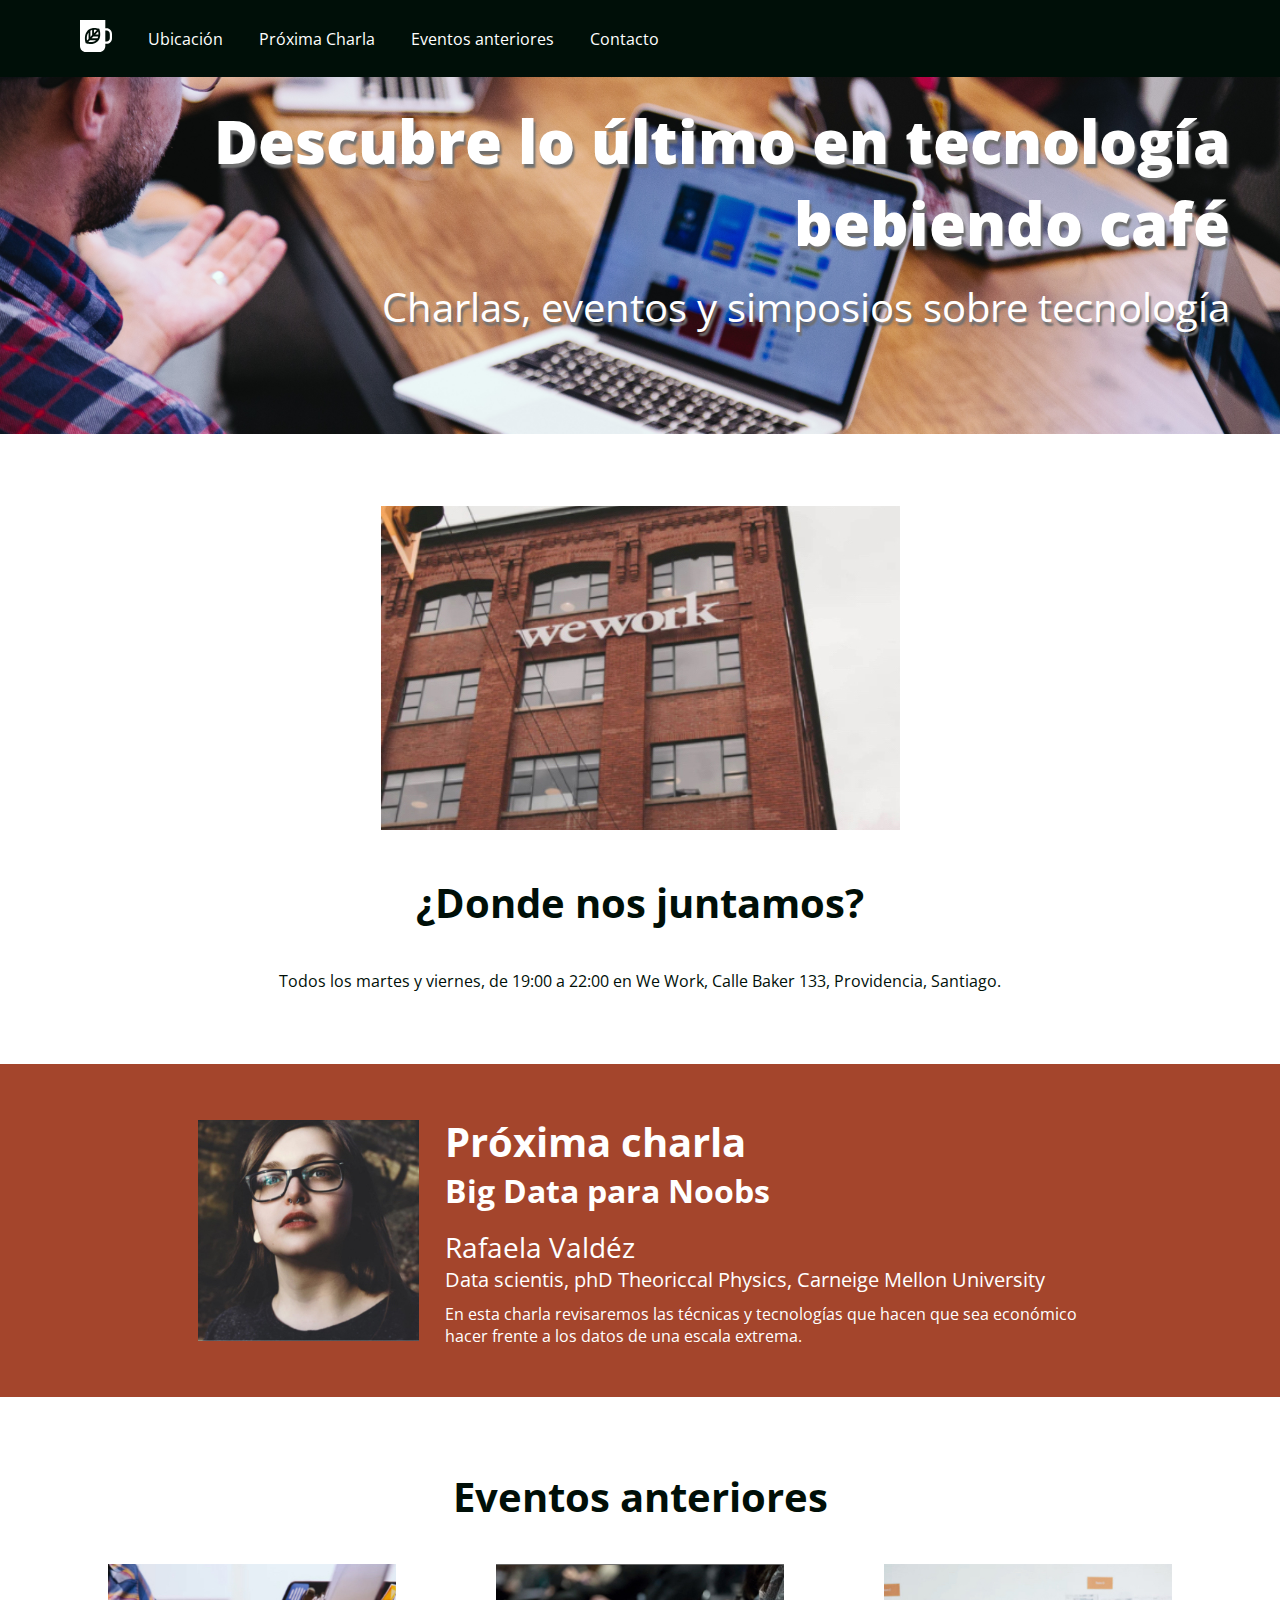
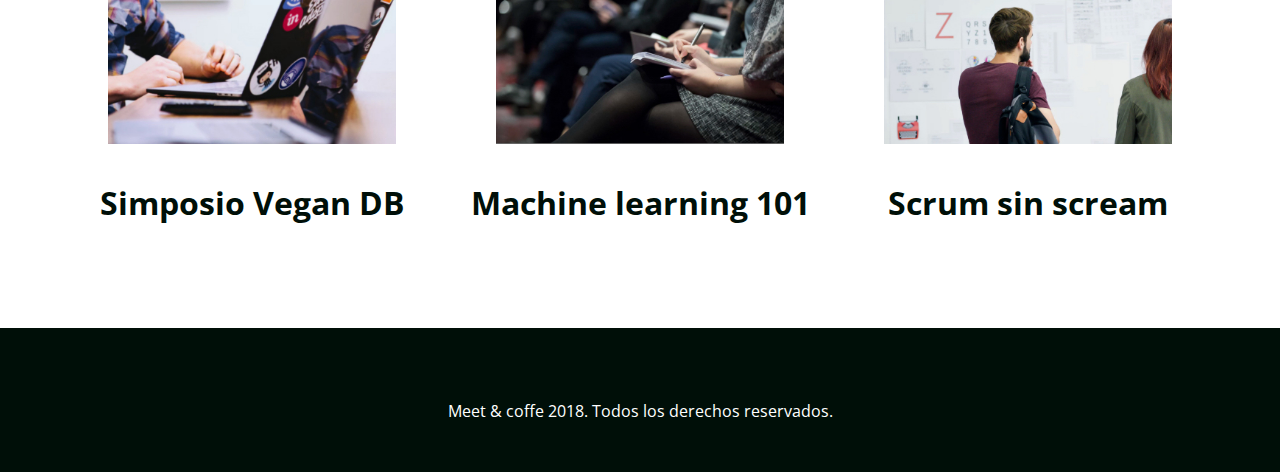
<file: index.html>
<!DOCTYPE html>
<html>
<head>
	<title>Meet & Coffee</title>
	<meta charset="utf-8">
	<link rel="shortcut icon" type="image/png" href="favicon.png">
	<meta name="author" content="Francisca Medina Concha">
	<meta name="description" content="Comparte tus conocimientos tomando café">
	<meta name="keywords" content="charlas, eventos, simposios, tecnología, co-work">
	<link href="https://fonts.googleapis.com/css?family=Open+Sans:400,700,800" rel="stylesheet">
	<link rel="stylesheet" href="https://use.fontawesome.com/releases/v5.6.3/css/all.css" integrity="sha384-UHRtZLI+pbxtHCWp1t77Bi1L4ZtiqrqD80Kn4Z8NTSRyMA2Fd33n5dQ8lWUE00s/" crossorigin="anonymous">
	<link rel="stylesheet" href="assets/css/style.css">
</head>
<body>
	<nav class="oscuro">
		<ul>
			<li class="icono"><a href="#inicio">
				<svg xmlns="http://www.w3.org/2000/svg" viewBox="0 0 44 44"><path d="M11.8 26l-2.2 2.3c-.5-2.9-.7-7.5 2.2-11.2V26zm-.4 4.1c2.7.5 7.2.7 10.6-2.3h-8.5l-2.1 2.3zm5.3-16.2c-.8.2-1.7.5-2.4.9v8.5l2.4-2.6v-6.8zm2.5-.3v4.6l4-4.2c-1.1-.3-2.5-.5-4-.4zM16 25.2h8.1c.4-.8.7-1.7.9-2.6h-6.6L16 25.2zm28-6.1V25c0 4.3-3.3 7.8-7.4 7.8h-1.8v2.9c0 4.6-3.6 8.3-7.9 8.3h-19C3.6 44 0 40.3 0 35.7V0h34.8v11.4h1.8c4.1 0 7.4 3.5 7.4 7.7zm-16.2.9c.1-2.6-.4-5-.8-6.4-.2-.9-.4-1.4-.4-1.4s-.5-.2-1.4-.4c-1.4-.4-3.6-.9-6.1-.8-.8 0-1.7.1-2.5.3-.8.2-1.6.4-2.4.7-.9.4-1.7.8-2.5 1.5-.6.5-1.1 1-1.6 1.6-4.5 5.4-3.4 12.5-2.6 15.5.2.9.4 1.4.4 1.4s.5.2 1.4.4c2.8.8 9.6 2 14.7-2.7.6-.5 1.1-1.1 1.5-1.7.6-.8 1-1.7 1.4-2.6.3-.8.5-1.7.7-2.6.1-1.1.2-1.9.2-2.8zm13.2-.9c0-2.6-2-4.6-4.4-4.6h-1.8v15.1h1.8c2.4 0 4.4-2.1 4.4-4.6v-5.9zM21 20h4.4c0-1.6-.1-3-.4-4.2L21 20z"/></svg>
			</a></li>
			<li><a href="#ubicacion">Ubicación</a></li>
			<li><a href="#proxima-charla">Próxima Charla</a> </li>
			<li><a href="#eventos">Eventos anteriores</a></li>
			<li><a href="#contacto">Contacto</a></li>
		</ul>
	</nav>

  <header id="inicio" class="hero-section">
    <h1>Descubre lo último en tecnología bebiendo café</h1>
    <h2 class="subtitulo">Charlas, eventos y simposios sobre tecnología</h2>
  </header>

  <section id="ubicacion">
    <img src="assets/img/we-work.jpg" alt="We work location">
  	<h2>¿Donde nos juntamos?</h2>
  	<p>Todos los martes y viernes, de 19:00  a 22:00 en We Work, Calle Baker 133, Providencia, Santiago.</p>
  </section>

	<section id="proxima-charla" class="sweet-brown">
		<div class="centrado">
			<img src="assets/img/speaker.jpg" alt="speaker" class="charla-speaker">
			<div class="charla-texto">
				<h2>Próxima charla</h2>
		  	<h3>Big Data para Noobs</h3>
		  	<h4>Rafaela Valdéz</h4>
		  	<h5>Data scientis, phD Theoriccal Physics, Carneige Mellon University</h5>
		  	<p>En esta charla revisaremos las técnicas y tecnologías que hacen que sea económico hacer frente a los datos de una escala extrema.</p>
			</div>
		</div>
	</section>

  <section id="eventos">
  	<h2>Eventos anteriores</h2>
		<article class="evento">
      <a href="evento01.html">
  			<img src="assets/img/simposio-vegan.jpg" alt="Events simposio vegan">
      </a>
			<h3>Simposio Vegan DB</h3>
		</article>

		<article class="evento">
	  	<img src="assets/img/machine-learning.jpg" alt="machine-learning">
	  	<h3>Machine learning 101</h3>
		</article>

		<article class="evento">
	  	<img src="assets/img/scrum-sin-scream.jpg" alt="scrum-sin-scream">
	  	<h3>Scrum sin scream</h3>
		</article>
  </section>

	<footer id="contacto" class="oscuro">
		<a href="https://github.com"><i class="fab fa-github-square fa-5x"></i></a>
		<a href="https://twitter.com"><i class="fab fa-twitter-square fa-5x"></i></a>
		<a href="https://www.linkedin.com"><i class="fab fa-linkedin fa-5x"></i></a>
	  <p>Meet & coffe 2018. Todos los derechos reservados.</p>
	</footer>
</body>
</html>
</file>
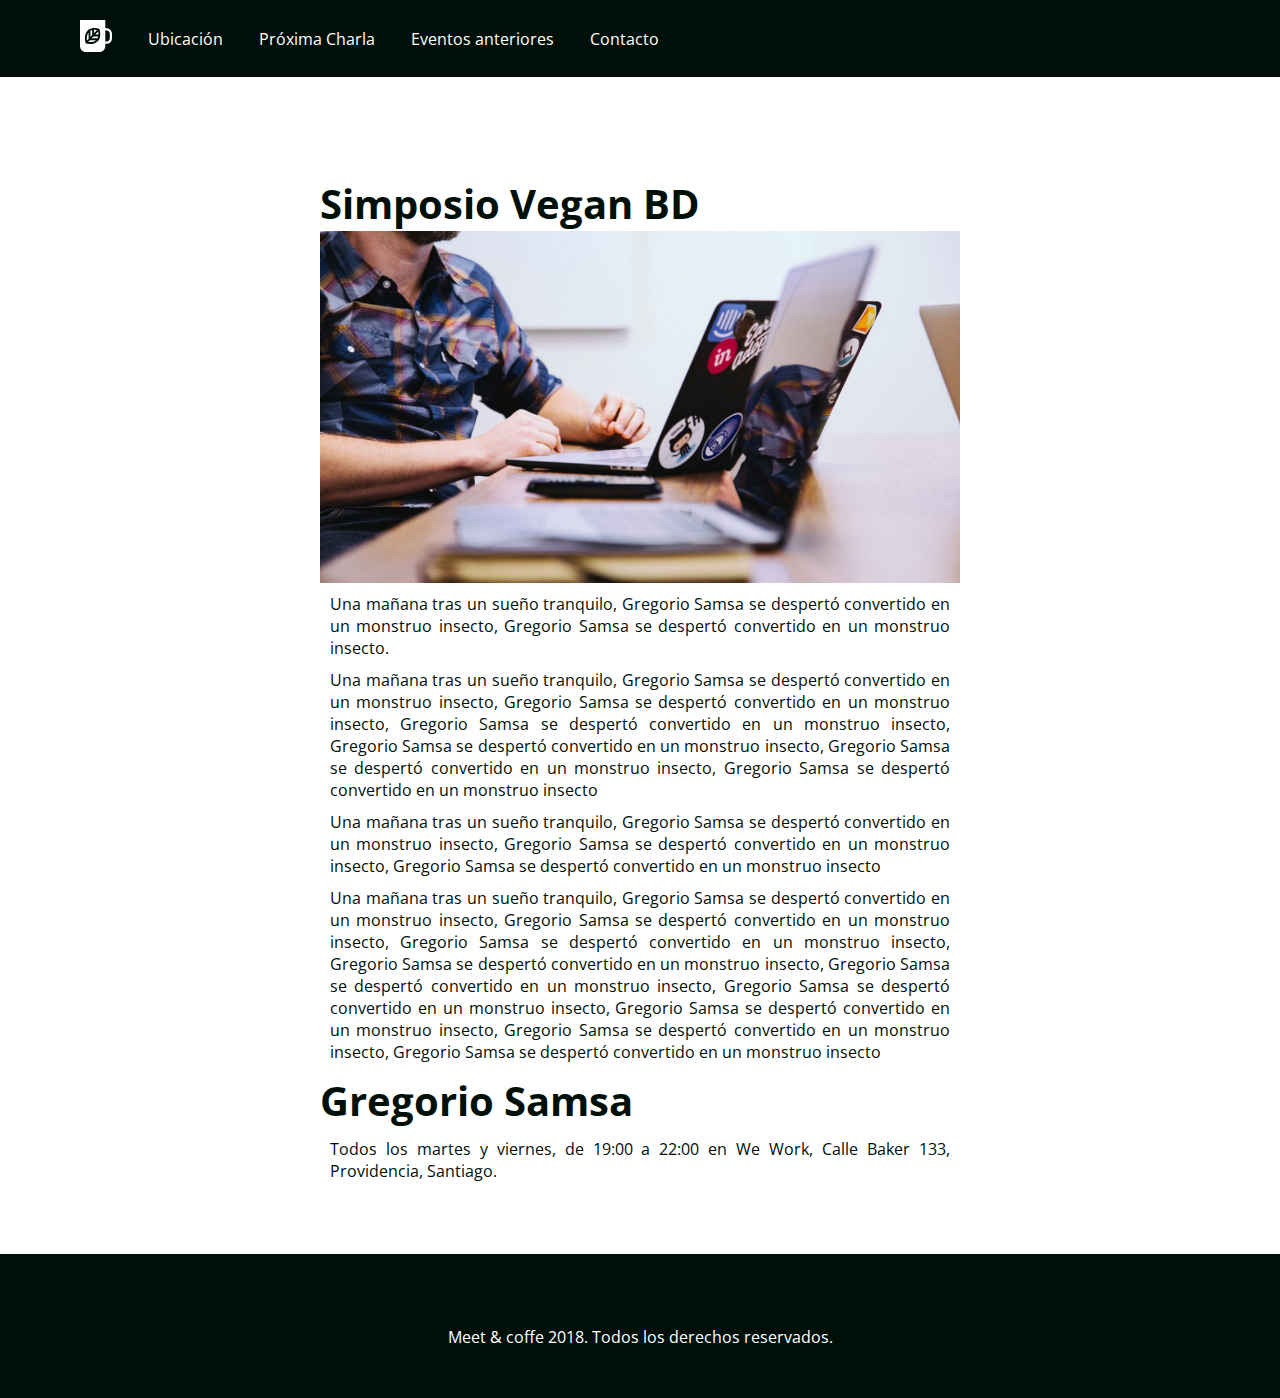
<file: evento01.html>
<!DOCTYPE html>
<html>
<head>
	<title>Simposio Vegan BD</title>
	<meta charset="utf-8">
	<link rel="shortcut icon" type="image/png" href="favicon.png">
	<meta name="author" content="Alejandra Vergara C">
	<meta name="description" content="Simposio Vegan BD">
	<meta name="keywords" content="charlas, eventos, simposios">
	<link href="https://fonts.googleapis.com/css?family=Open+Sans:400,700,800" rel="stylesheet">
	<link rel="stylesheet" href="https://use.fontawesome.com/releases/v5.6.3/css/all.css" integrity="sha384-UHRtZLI+pbxtHCWp1t77Bi1L4ZtiqrqD80Kn4Z8NTSRyMA2Fd33n5dQ8lWUE00s/" crossorigin="anonymous">
	<link rel="stylesheet" href="assets/css/style.css">
</head>
<body>
	<nav class="oscuro">
		<ul>
			<li class="icono"><a href="#inicio">
				<svg xmlns="http://www.w3.org/2000/svg" viewBox="0 0 44 44"><path d="M11.8 26l-2.2 2.3c-.5-2.9-.7-7.5 2.2-11.2V26zm-.4 4.1c2.7.5 7.2.7 10.6-2.3h-8.5l-2.1 2.3zm5.3-16.2c-.8.2-1.7.5-2.4.9v8.5l2.4-2.6v-6.8zm2.5-.3v4.6l4-4.2c-1.1-.3-2.5-.5-4-.4zM16 25.2h8.1c.4-.8.7-1.7.9-2.6h-6.6L16 25.2zm28-6.1V25c0 4.3-3.3 7.8-7.4 7.8h-1.8v2.9c0 4.6-3.6 8.3-7.9 8.3h-19C3.6 44 0 40.3 0 35.7V0h34.8v11.4h1.8c4.1 0 7.4 3.5 7.4 7.7zm-16.2.9c.1-2.6-.4-5-.8-6.4-.2-.9-.4-1.4-.4-1.4s-.5-.2-1.4-.4c-1.4-.4-3.6-.9-6.1-.8-.8 0-1.7.1-2.5.3-.8.2-1.6.4-2.4.7-.9.4-1.7.8-2.5 1.5-.6.5-1.1 1-1.6 1.6-4.5 5.4-3.4 12.5-2.6 15.5.2.9.4 1.4.4 1.4s.5.2 1.4.4c2.8.8 9.6 2 14.7-2.7.6-.5 1.1-1.1 1.5-1.7.6-.8 1-1.7 1.4-2.6.3-.8.5-1.7.7-2.6.1-1.1.2-1.9.2-2.8zm13.2-.9c0-2.6-2-4.6-4.4-4.6h-1.8v15.1h1.8c2.4 0 4.4-2.1 4.4-4.6v-5.9zM21 20h4.4c0-1.6-.1-3-.4-4.2L21 20z"/></svg>
			</a></li>
			<li><a href="#ubicacion">Ubicación</a></li>
			<li><a href="#proxima-charla">Próxima Charla</a> </li>
			<li><a href="#eventos">Eventos anteriores</a></li>
			<li><a href="#contacto">Contacto</a></li>
		</ul>
	</nav>
	<header id="inicio" class="evento-section">
	</header>
	<section id="texto1" class="seccion">
		<div class="content">
			<h2>Simposio Vegan BD</h2>
			<img src="assets/img/post-1.jpg">
			<p>Una mañana tras un sueño tranquilo, Gregorio Samsa se despertó convertido en un monstruo insecto, Gregorio Samsa se despertó convertido en un monstruo insecto.</p>
			<p>Una mañana tras un sueño tranquilo, Gregorio Samsa se despertó convertido en un monstruo insecto, Gregorio Samsa se despertó convertido en un monstruo insecto, Gregorio Samsa se despertó convertido en un monstruo insecto, Gregorio Samsa se despertó convertido en un monstruo insecto, Gregorio Samsa se despertó convertido en un monstruo insecto, Gregorio Samsa se despertó convertido en un monstruo insecto</p>
			<p>Una mañana tras un sueño tranquilo, Gregorio Samsa se despertó convertido en un monstruo insecto, Gregorio Samsa se despertó convertido en un monstruo insecto, Gregorio Samsa se despertó convertido en un monstruo insecto</p>
			<p>Una mañana tras un sueño tranquilo, Gregorio Samsa se despertó convertido en un monstruo insecto, Gregorio Samsa se despertó convertido en un monstruo insecto, Gregorio Samsa se despertó convertido en un monstruo insecto, Gregorio Samsa se despertó convertido en un monstruo insecto, Gregorio Samsa se despertó convertido en un monstruo insecto, Gregorio Samsa se despertó convertido en un monstruo insecto, Gregorio Samsa se despertó convertido en un monstruo insecto, Gregorio Samsa se despertó convertido en un monstruo insecto, Gregorio Samsa se despertó convertido en un monstruo insecto</p>

	  	<h2>Gregorio Samsa</h2>
	  	<p>Todos los martes y viernes, de 19:00  a 22:00 en We Work, Calle Baker 133, Providencia, Santiago.</p>
		</div>
	</section>
<!--
	<section id="proxima-charla" class="sweet-brown">
		<div class="centrado">
			<img src="assets/img/speaker.jpg" alt="speaker" class="charla-speaker">
			<div class="charla-texto">
				<h2>Próxima charla</h2>
		  	<h3>Big Data para Noobs</h3>
		  	<h4>Rafaela Valdéz</h4>
		  	<h5>Data scientis, phD Theoriccal Physics, Carneige Mellon University</h5>
		  	<p>En esta charla revisaremos las técnicas y tecnologías que hacen que sea económico hacer frente a los datos de una escala extrema.</p>
			</div>
		</div>
	</section>

  <section id="eventos">
  	<h2>Eventos anteriores</h2>
		<article class="evento">
			<img src="assets/img/simposio-vegan.jpg" alt="Events simposio vegan">
			<h3>Simposio Vegan DB</h3>
		</article>

		<article class="evento">
	  	<img src="assets/img/machine-learning.jpg" alt="machine-learning">
	  	<h3>Machine learning 101</h3>
		</article>

		<article class="evento">
	  	<img src="assets/img/scrum-sin-scream.jpg" alt="scrum-sin-scream">
	  	<h3>Scrum sin scream</h3>
		</article>
  </section>
-->
	<footer id="contacto" class="oscuro">
		<a href="https://github.com"><i class="fab fa-github-square fa-5x"></i></a>
		<a href="https://twitter.com"><i class="fab fa-twitter-square fa-5x"></i></a>
		<a href="https://www.linkedin.com"><i class="fab fa-linkedin fa-5x"></i></a>
	  <p>Meet & coffe 2018. Todos los derechos reservados.</p>
	</footer>
</body>
</html>
</file>
<file: assets/css/style.css>
body {
  text-align: center;
  color: #000f08;
  margin: 0;
  font-family: 'Open Sans', sans-serif;
}

body * {
  margin: 0;
  border: 0;
  padding: 0;
}

h1 {
  font-weight: 800;
  font-size: 3.75em;
  margin-bottom: 0.25em;
}

h2 {
  font-weight: 700;
  font-size: 2.5em;
}

h3 {
  font-size: 2em;
}

h4 {
  font-size: 1.75em;
}

h5 {
  font-size: 1.25em;
}

.subtitulo, h4, h5 {
  font-weight: 400;
}

#ubicacion h2 {
  margin: 1em auto;
}

.sweet-brown h3, .sweet-brown h5 {
  margin-bottom: 0.5em;
}

#eventos h2 {
  margin-bottom: 1em;
}

#eventos h3 {
  margin: 1em auto;
}

.oscuro {
  background: #000f08;
  color: #ffffff;
}

.oscuro a{
  color: #ffffff;
  text-decoration: none;
}


.sweet-brown {
  text-align: left;
  background: #a4452c;
  color: #ffffff;
  padding: 3.125rem;
  white-space: nowrap;
}

.hero-section {
  text-align: right;
  background-image: url('../img/bg-hero.png');
  background-repeat: no-repeat;
  background-size: cover;
  color: #ffffff;
  text-shadow: 0.125em 0.25em 0.125em #707070;
  padding: 6.25rem 3.125rem;
}

.evento-section {
  padding: 3.25rem 3.125rem;
}

section, footer {
  margin-top: 4.5rem;
}

footer {
  padding: 3.125rem;
}

.centrado {
  width: 75%;
  margin: 0 auto;
}

.charla-speaker, .charla-texto, .evento {
  display: inline-block;
}

.charla-speaker{
  width: 25%;
  vertical-align: middle;
}

.charla-texto  {
  width: 72.5%;
  vertical-align: middle;
  margin-left: 2.5%;
  white-space: normal;
}

.evento {
  width: 30%;
}

.evento img {
  width: 75%;
}

nav {
  text-align: left;
  padding: 1.25rem 4rem;
  position: fixed;
  width: 100vw;
}

nav ul {
  list-style-type: none;
}

nav ul li {
  display: inline-block;
  margin: 0 1em;
  vertical-align: middle;
}

.icono {
  width: 2rem;
}

.icono svg {
  fill: #ffffff;
}





footer i {
  margin: 0 0.25em 0.5em 0.25em;
}

.seccion {
  width: 100%;
}

.content {
  width: 50%;
  margin: 0 auto;
  text-align: left;
  font-family: 'Open Sans', sans-serif;
}

.content img{
  width: 100%;
  margin: 0 auto;
  vertical-align: middle;
  white-space: normal
}

.content p {
    font-weight: 400;
    text-align: justify;
    margin: 10px;
}
</file>
